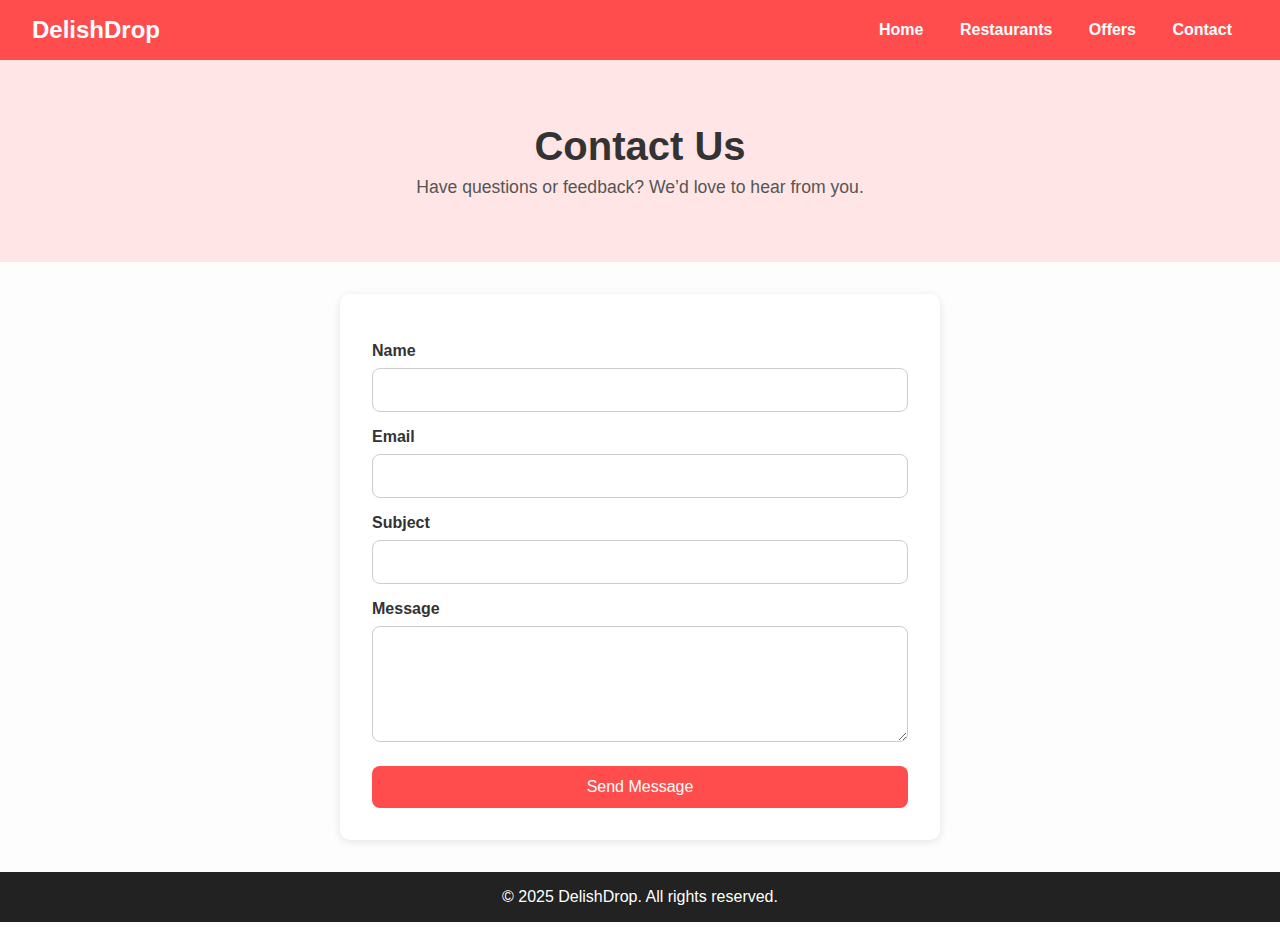
<file: contact.html>
<!DOCTYPE html>
<html lang="en">
<head>
  <meta charset="UTF-8" />
  <meta name="viewport" content="width=device-width, initial-scale=1.0"/>
  <title>Contact Us - DelishDrop</title>
  <link rel="stylesheet" href="contact.css" />
</head>
<body>
  <header>
    <h2> <a href="index.html">DelishDrop</a></h2>
    <nav>
      <a href ="index.html">Home</a>
      <a href="restaurants.html">Restaurants</a>
      <a href="offer.html">Offers</a>
      <a href="contact.html">Contact</a>
    </nav>
  </header>

  <section class="contact-hero">
    <h1>Contact Us</h1>
    <p>Have questions or feedback? We’d love to hear from you.</p>
  </section>

  <section class="contact-form-section">
    <form class="contact-form" action="#" method="POST">
      <label for="name">Name</label>
      <input type="text" id="name" name="name" required>

      <label for="email">Email</label>
      <input type="email" id="email" name="email" required>

      <label for="subject">Subject</label>
      <input type="text" id="subject" name="subject" required>

      <label for="message">Message</label>
      <textarea id="message" name="message" rows="5" required></textarea>

      <button type="submit">Send Message</button>
    </form>
  </section>

  <footer>
    <p>© 2025 DelishDrop. All rights reserved.</p>
  </footer>
</body>
</html>
</file>
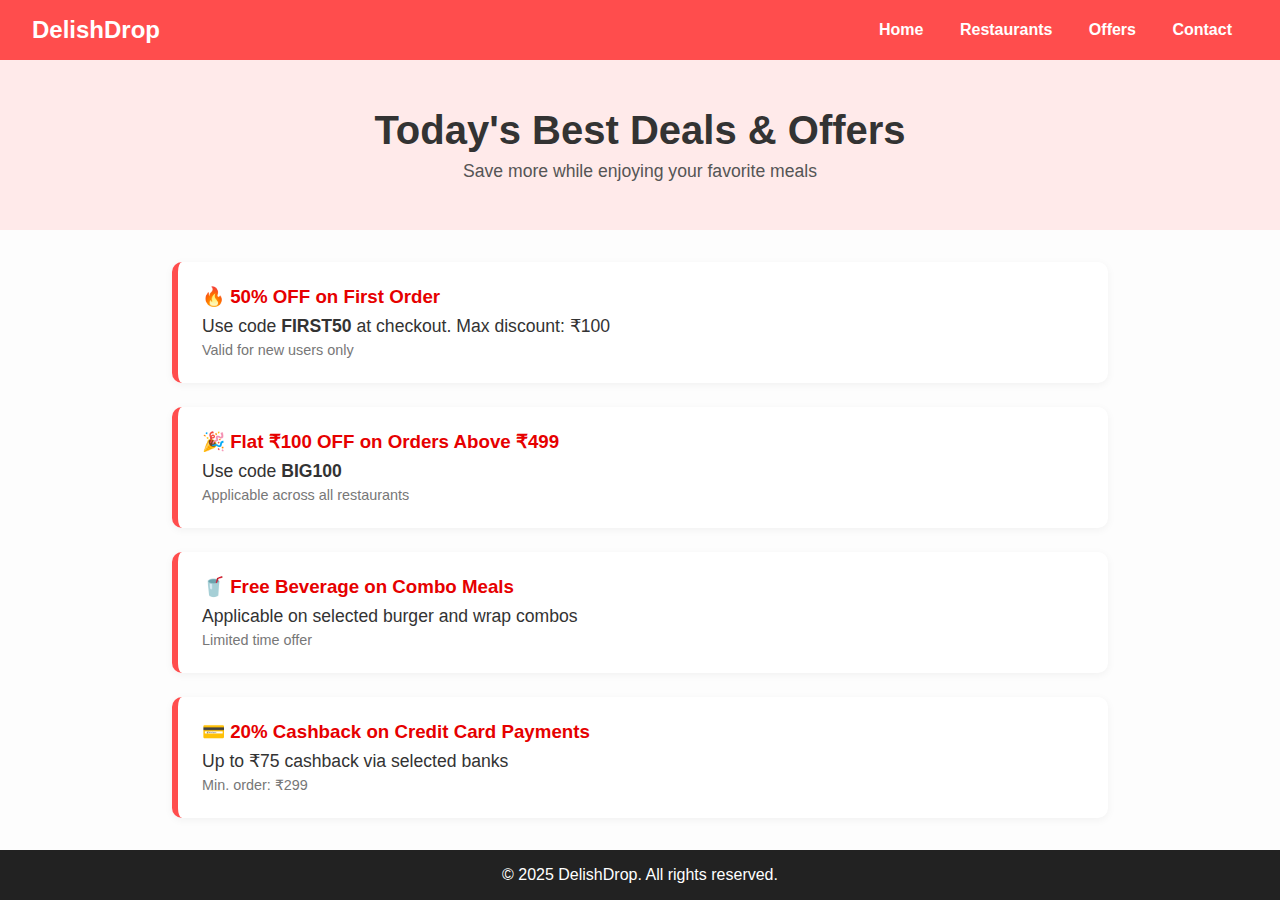
<file: offer.html>
<!DOCTYPE html>
<html lang="en">
<head>
  <meta charset="UTF-8" />
  <meta name="viewport" content="width=device-width, initial-scale=1.0"/>
  <title>Offers - DelishDrop</title>
  <link rel="stylesheet" href="offer.css" />
</head>
<body>
  <header>
    <h2> <a href="index.html">DelishDrop</h2>
    <nav>
      <a href="index.html">Home</a>
      <a href="restaurants.html">Restaurants</a>
      <a href="offer.html">Offers</a>
      <a href="contact.html">Contact</a>
    </nav>
  </header>

  <section class="offer-hero">
    <h1>Today's Best Deals & Offers</h1>
    <p>Save more while enjoying your favorite meals</p>
  </section>

  <section class="offers-section">
    <div class="offer-card">
      <h3>🔥 50% OFF on First Order</h3>
      <p>Use code <strong>FIRST50</strong> at checkout. Max discount: ₹100</p>
      <span>Valid for new users only</span>
    </div>
    <div class="offer-card">
      <h3>🎉 Flat ₹100 OFF on Orders Above ₹499</h3>
      <p>Use code <strong>BIG100</strong></p>
      <span>Applicable across all restaurants</span>
    </div>
    <div class="offer-card">
      <h3>🥤 Free Beverage on Combo Meals</h3>
      <p>Applicable on selected burger and wrap combos</p>
      <span>Limited time offer</span>
    </div>
    <div class="offer-card">
      <h3>💳 20% Cashback on Credit Card Payments</h3>
      <p>Up to ₹75 cashback via selected banks</p>
      <span>Min. order: ₹299</span>
    </div>
  </section>

  <footer>
    <p>© 2025 DelishDrop. All rights reserved.</p>
  </footer>
</body>
</html>
</file>
<file: contact.css>
/* Reset and base styles */
* {
    margin: 0;
    padding: 0;
    box-sizing: border-box;
  }
  
  body {
    font-family: 'Segoe UI', sans-serif;
    background-color: #fdfdfd;
    color: #333;
  }
  
  /* Header */
  header {
    background-color: #ff4d4d;
    padding: 1rem 2rem;
    color: white;
    display: flex;
    justify-content: space-between;
    align-items: center;
  }
  
  h2 a {
    text-decoration: none;
    color: inherit;
    font-size: 1.5rem;
    font-weight: bold;
  }
  nav a {
    margin: 0 1rem;
    text-decoration: none;
    color: white;
    font-weight: bold;
  }
  
  /* Contact Hero */
  .contact-hero {
    background-color: #ffe5e5;
    text-align: center;
    padding: 4rem 2rem;
  }
  
  .contact-hero h1 {
    font-size: 2.5rem;
    margin-bottom: 0.5rem;
  }
  
  .contact-hero p {
    font-size: 1.1rem;
    color: #555;
  }
  
  /* Form Section */
  .contact-form-section {
    max-width: 600px;
    margin: 2rem auto;
    padding: 2rem;
    background-color: #ffffff;
    box-shadow: 0 2px 8px rgba(0,0,0,0.1);
    border-radius: 10px;
  }
  
  .contact-form {
    display: flex;
    flex-direction: column;
  }
  
  .contact-form label {
    margin-top: 1rem;
    font-weight: 600;
  }
  
  .contact-form input,
  .contact-form textarea {
    margin-top: 0.5rem;
    padding: 0.75rem;
    border: 1px solid #ccc;
    border-radius: 8px;
    font-size: 1rem;
  }
  
  .contact-form button {
    margin-top: 1.5rem;
    padding: 0.75rem;
    background-color: #ff4d4d;
    color: white;
    border: none;
    border-radius: 8px;
    font-size: 1rem;
    cursor: pointer;
    transition: background 0.3s ease;
  }
  
  .contact-form button:hover {
    background-color: #e04343;
  }
  
  /* Footer */
  footer {
    background-color: #222;
    color: white;
    text-align: center;
    padding: 1rem 2rem;
    margin-top: 2rem;
  }
</file>
<file: offer.css>
/* Reset & Base */
* {
    margin: 0;
    padding: 0;
    box-sizing: border-box;
  }
  
  body {
    font-family: 'Segoe UI', sans-serif;
    background-color: #fdfdfd;
    color: #333;
  }
  
  /* Header */
  header {
    background-color: #ff4d4d;
    padding: 1rem 2rem;
    color: white;
    display: flex;
    justify-content: space-between;
    align-items: center;
  }
  h2 a {
    text-decoration: none;
    color: inherit;
    font-size: 1.5rem;
    font-weight: bold;
  }
  nav a {
    margin: 0 1rem;
    text-decoration: none;
    color: white;
    font-weight: bold;
  }
  
  /* Hero Section */
  .offer-hero {
    background-color: #ffeaea;
    text-align: center;
    padding: 3rem 2rem;
  }
  
  .offer-hero h1 {
    font-size: 2.5rem;
    margin-bottom: 0.5rem;
  }
  
  .offer-hero p {
    font-size: 1.1rem;
    color: #555;
  }
  
  /* Offers Section */
  .offers-section {
    max-width: 1000px;
    margin: 2rem auto;
    display: flex;
    flex-direction: column;
    gap: 1.5rem;
    padding: 0 2rem;
  }
  
  .offer-card {
    background-color: #fff;
    border-left: 6px solid #ff4d4d;
    padding: 1.5rem;
    border-radius: 10px;
    box-shadow: 0 2px 8px rgba(0,0,0,0.05);
    transition: transform 0.3s ease;
  }
  
  .offer-card:hover {
    transform: scale(1.02);
  }
  
  .offer-card h3 {
    margin-bottom: 0.5rem;
    color: #e60000;
  }
  
  .offer-card p {
    margin-bottom: 0.25rem;
    font-size: 1.1rem;
  }
  
  .offer-card span {
    font-size: 0.9rem;
    color: #777;
  }
  
  /* Footer */
  footer {
    background-color: #222;
    color: white;
    text-align: center;
    padding: 1rem 2rem;
    margin-top: 2rem;
  }
</file>
